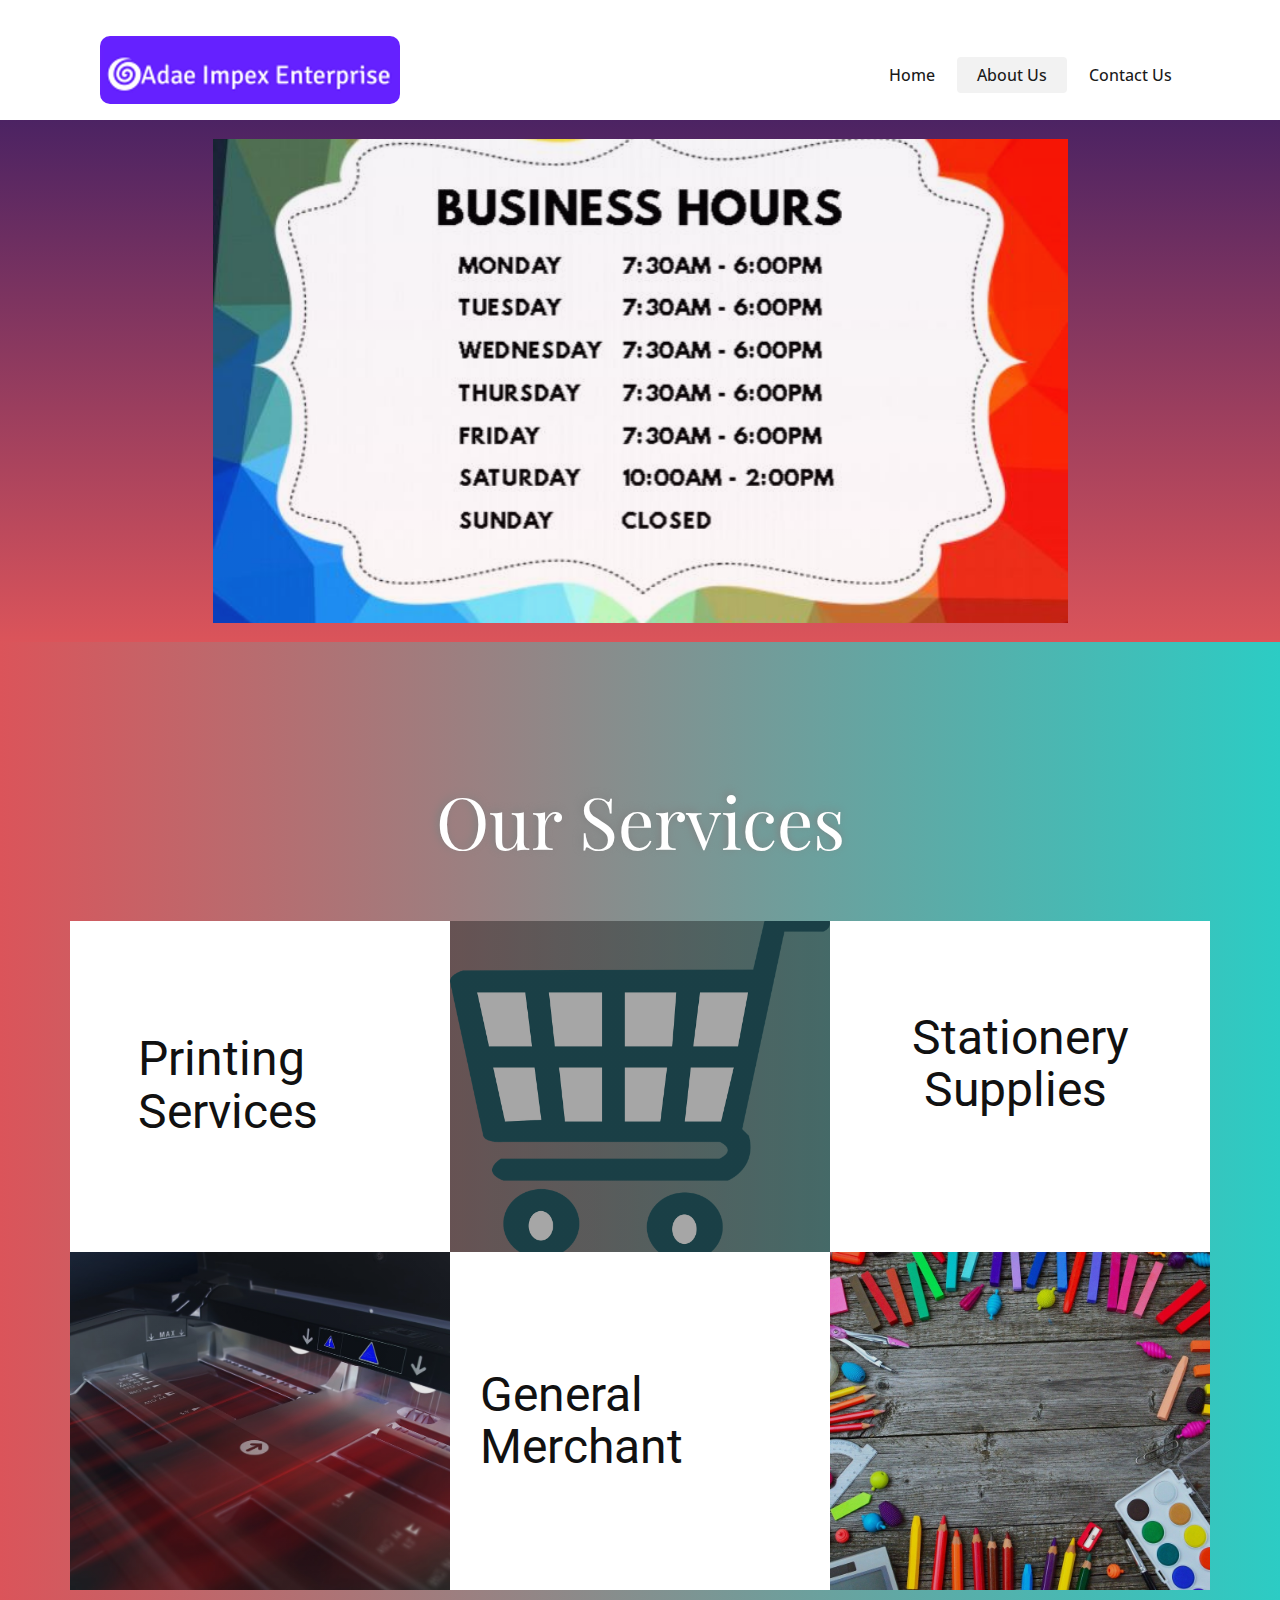
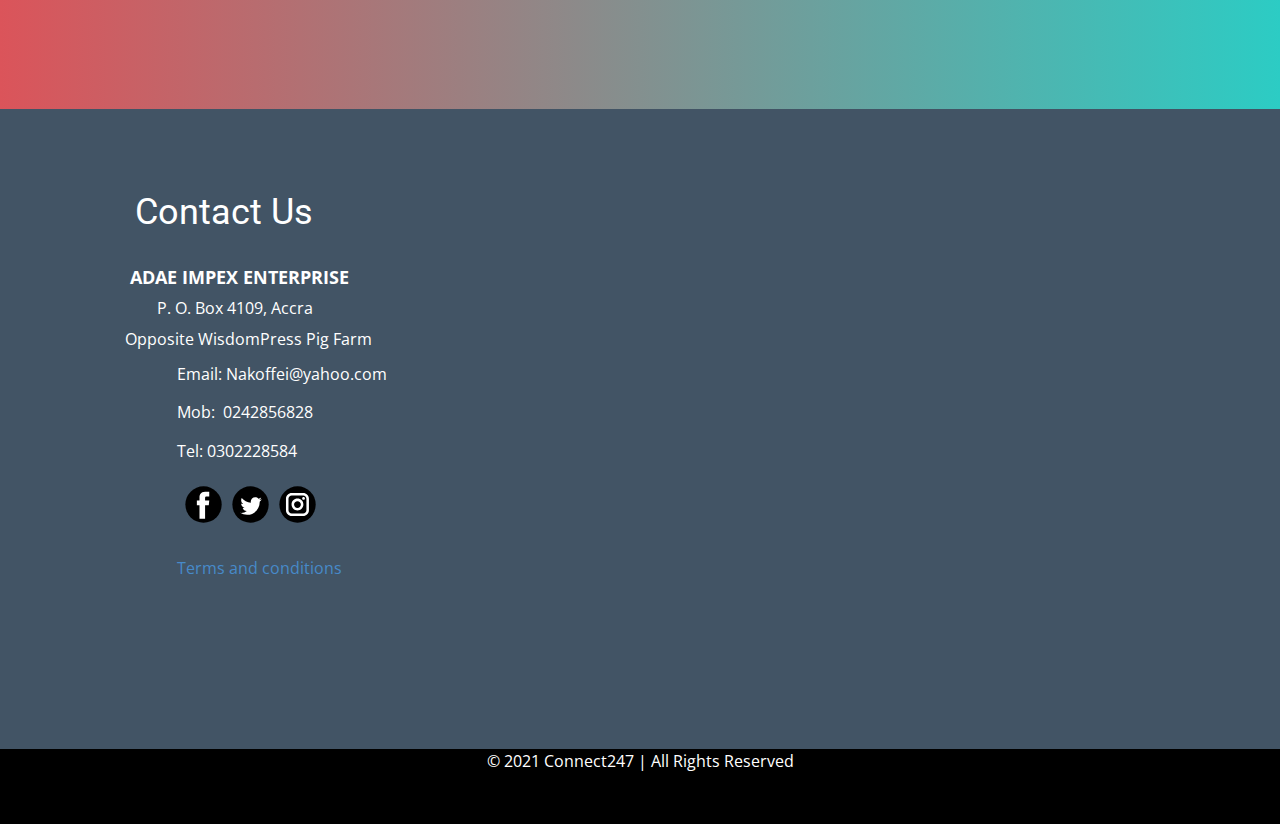
<file: About-Us.html>
<!DOCTYPE html>
<html style="font-size: 16px;">
  <head>
    <meta name="viewport" content="width=device-width, initial-scale=1.0">
    <meta charset="utf-8">
    <meta name="keywords" content="Contact Us">
    <meta name="description" content="">
    <meta name="page_type" content="np-template-header-footer-from-plugin">
    <title>About Us</title>
    <link rel="stylesheet" href="nicepage.css" media="screen">
<link rel="stylesheet" href="About-Us.css" media="screen">
    <script class="u-script" type="text/javascript" src="jquery.js" defer=""></script>
    <script class="u-script" type="text/javascript" src="nicepage.js" defer=""></script>
    <meta name="generator" content="Nicepage 3.27.0, nicepage.com">
    <link id="u-theme-google-font" rel="stylesheet" href="https://fonts.googleapis.com/css?family=Roboto:100,100i,300,300i,400,400i,500,500i,700,700i,900,900i|Open+Sans:300,300i,400,400i,600,600i,700,700i,800,800i">
    <link id="u-page-google-font" rel="stylesheet" href="https://fonts.googleapis.com/css?family=Playfair+Display:400,400i,500,500i,600,600i,700,700i,800,800i,900,900i">
    
    
    
    
    <script type="application/ld+json">{
		"@context": "http://schema.org",
		"@type": "Organization",
		"name": "",
		"logo": "images/default-logo.png"
}</script>
    <meta name="theme-color" content="#478ac9">
    <meta property="og:title" content="About Us">
    <meta property="og:type" content="website">
  </head>
  <body class="u-body"><header class="u-clearfix u-header u-header" id="sec-aeef"><div class="u-clearfix u-sheet u-sheet-1">
        <a href="Home.html" class="u-image u-logo u-image-1">
          <img src="images/default-logo.png" style=" width: 300px; border-radius: 10px;" class="u-logo-image u-logo-image-1">
        </a>
        <nav class="u-menu u-menu-dropdown u-offcanvas u-menu-1">
          <div class="menu-collapse" style="font-size: 1rem; letter-spacing: 0px; font-weight: 500;">
            <a class="u-button-style u-custom-active-border-color u-custom-active-color u-custom-border u-custom-border-color u-custom-border-radius u-custom-borders u-custom-hover-border-color u-custom-hover-color u-custom-left-right-menu-spacing u-custom-padding-bottom u-custom-text-active-color u-custom-text-color u-custom-text-hover-color u-custom-text-shadow u-custom-text-shadow-blur u-custom-text-shadow-color u-custom-text-shadow-transparency u-custom-text-shadow-x u-custom-text-shadow-y u-custom-top-bottom-menu-spacing u-nav-link u-text-active-palette-1-base u-text-hover-palette-2-base" href="#" style="text-shadow: -2px 0 0 rgba(0,0,0,0);">
              <svg><use xmlns:xlink="http://www.w3.org/1999/xlink" xlink:href="#menu-hamburger"></use></svg>
              <svg version="1.1" xmlns="http://www.w3.org/2000/svg" xmlns:xlink="http://www.w3.org/1999/xlink"><defs><symbol id="menu-hamburger" viewBox="0 0 16 16" style="width: 16px; height: 16px;"><rect y="1" width="16" height="2"></rect><rect y="7" width="16" height="2"></rect><rect y="13" width="16" height="2"></rect>
</symbol>
</defs></svg>
            </a>
          </div>
          <div class="u-custom-menu u-nav-container">
            <ul class="u-nav u-spacing-2 u-unstyled u-nav-1"><li class="u-nav-item"><a class="u-active-grey-5 u-border-active-palette-1-base u-border-hover-palette-1-base u-border-no-left u-border-no-right u-border-no-top u-button-style u-hover-grey-10 u-nav-link u-radius-4 u-text-active-grey-90 u-text-grey-90 u-text-hover-grey-90" href="Home.html" style="padding: 10px 20px;">Home</a>
</li><li class="u-nav-item"><a class="u-active-grey-5 u-border-active-palette-1-base u-border-hover-palette-1-base u-border-no-left u-border-no-right u-border-no-top u-button-style u-hover-grey-10 u-nav-link u-radius-4 u-text-active-grey-90 u-text-grey-90 u-text-hover-grey-90" href="About-Us.html" style="padding: 10px 20px;">About Us</a>
</li><li class="u-nav-item"><a class="u-active-grey-5 u-border-active-palette-1-base u-border-hover-palette-1-base u-border-no-left u-border-no-right u-border-no-top u-button-style u-hover-grey-10 u-nav-link u-radius-4 u-text-active-grey-90 u-text-grey-90 u-text-hover-grey-90" href="Contact-Us.html" style="padding: 10px 20px;">Contact Us</a>
</li></ul>
          </div>
          <div class="u-custom-menu u-nav-container-collapse">
            <div class="u-black u-container-style u-inner-container-layout u-opacity u-opacity-95 u-sidenav">
              <div class="u-inner-container-layout u-sidenav-overflow">
                <div class="u-menu-close"></div>
                <ul class="u-align-center u-nav u-popupmenu-items u-unstyled u-nav-2"><li class="u-nav-item"><a class="u-button-style u-nav-link" href="Home.html" style="padding: 28px 24px; text-shadow: 0 0 8px rgba(128,128,128,1);">Home</a>
</li><li class="u-nav-item"><a class="u-button-style u-nav-link" href="About-Us.html" style="padding: 28px 24px; text-shadow: 0 0 8px rgba(128,128,128,1);">About Us</a>
</li><li class="u-nav-item"><a class="u-button-style u-nav-link" href="Contact-Us.html" style="padding: 28px 24px; text-shadow: 0 0 8px rgba(128,128,128,1);">Contact Us</a>
</li></ul>
              </div>
            </div>
            <div class="u-black u-menu-overlay u-opacity u-opacity-70"></div>
          </div>
        </nav>
      </div></header>
    <section class="u-clearfix u-gradient u-section-1" id="sec-e6af">
      <div class="u-align-left u-clearfix u-sheet u-valign-middle-lg u-valign-middle-md u-valign-middle-sm u-valign-middle-xl u-sheet-1">
        <img class="u-expanded-width-xs u-image u-image-default u-opacity u-opacity-95 u-image-1" src="images/businesshours.JPG" alt="" data-image-width="718" data-image-height="534">
      </div>
    </section>
    <section class="u-align-center u-clearfix u-gradient u-section-2" id="carousel_ee3f">
      <div class="u-clearfix u-sheet u-valign-middle u-sheet-1">
        <h2 class="u-custom-font u-font-playfair-display u-text u-text-body-alt-color u-text-default u-text-1">Our Services</h2>
        <div class="u-clearfix u-expanded-width u-gutter-0 u-layout-wrap u-layout-wrap-1">
          <div class="u-gutter-0 u-layout">
            <div class="u-layout-col">
              <div class="u-size-30">
                <div class="u-layout-row">
                  <div class="u-align-left u-container-style u-layout-cell u-left-cell u-size-20 u-white u-layout-cell-1">
                    <div class="u-container-layout u-valign-middle u-container-layout-1">
                      <h1 class="u-text u-text-2">Printing Services</h1>
                    </div>
                  </div>
                  <div class="u-align-left u-container-style u-image u-layout-cell u-shading u-size-20 u-image-1" data-image-width="1280" data-image-height="1180">
                    <div class="u-container-layout u-valign-middle u-container-layout-2"></div>
                  </div>
                  <div class="u-align-left u-container-style u-layout-cell u-right-cell u-size-20 u-white u-layout-cell-3">
                    <div class="u-container-layout u-container-layout-3">
                      <h1 class="u-text u-text-default u-text-3">Stationery<br>&nbsp;Supplies&nbsp;
                      </h1>
                    </div>
                  </div>
                </div>
              </div>
              <div class="u-size-30">
                <div class="u-layout-row">
                  <div class="u-align-left u-container-style u-image u-layout-cell u-left-cell u-shading u-size-20 u-image-2" data-image-width="1280" data-image-height="848">
                    <div class="u-container-layout u-valign-middle u-container-layout-4"></div>
                  </div>
                  <div class="u-align-left u-container-style u-layout-cell u-size-20 u-white u-layout-cell-5">
                    <div class="u-container-layout u-container-layout-5">
                      <h1 class="u-text u-text-default u-text-4">General Merchant</h1>
                    </div>
                  </div>
                  <div class="u-align-left u-container-style u-image u-layout-cell u-right-cell u-shading u-size-20 u-image-3" data-image-width="1280" data-image-height="851">
                    <div class="u-container-layout u-valign-middle u-container-layout-6"></div>
                  </div>
                </div>
              </div>
            </div>
          </div>
        </div>
        </p>
      </div>
    </section>
    <section class="u-clearfix u-palette-1-dark-2 u-section-3" id="sec-30e0">
      <div class="u-clearfix u-sheet u-valign-middle u-sheet-1">
        <div class="u-clearfix u-expanded-width u-layout-wrap u-layout-wrap-1">
          <div class="u-layout">
            <div class="u-layout-row">
              <div class="u-align-left u-container-style u-layout-cell u-left-cell u-similar-fill u-size-30 u-layout-cell-1">
                <div class="u-container-layout u-container-layout-1">
                  <h2 class="u-text u-text-1">Contact Us</h2>
                  <p class="u-text u-text-2">ADAE IMPEX ENTERPRISE</p>
                  <p class="u-text u-text-3">&nbsp; &nbsp;P. O. Box 4109, Accra</p>
                  <p class="u-text u-text-4">Opposite WisdomPress Pig Farm</p>
                  <p class="u-text u-text-5">Email:&nbsp;Nakoffei@yahoo.com</p>
                  <p class="u-text u-text-6">
                    <a class="u-active-none u-border-none u-btn u-button-link u-button-style u-hover-none u-none u-text-white u-btn-1" href="tel:0302228584">Mob:&nbsp; 0242856828</a>
                  </p>
                  <p class="u-text u-text-7">
                    <a class="u-active-none u-border-none u-btn u-button-link u-button-style u-hover-none u-none u-text-white u-btn-2" href="tel:0302228584">Tel: 0302228584 </a>
                  </p>
                  <div class="u-social-icons u-spacing-10 u-social-icons-1">
                    <a class="u-social-url" title="facebook" target="_blank" href="https://facebook.com/name"><span class="u-icon u-social-facebook u-social-icon u-text-black"><svg class="u-svg-link" preserveAspectRatio="xMidYMin slice" viewBox="0 0 112 112" style=""><use xmlns:xlink="http://www.w3.org/1999/xlink" xlink:href="#svg-34b4"></use></svg><svg class="u-svg-content" viewBox="0 0 112 112" x="0" y="0" id="svg-34b4"><circle fill="currentColor" cx="56.1" cy="56.1" r="55"></circle><path fill="#FFFFFF" d="M73.5,31.6h-9.1c-1.4,0-3.6,0.8-3.6,3.9v8.5h12.6L72,58.3H60.8v40.8H43.9V58.3h-8V43.9h8v-9.2
c0-6.7,3.1-17,17-17h12.5v13.9H73.5z"></path></svg></span>
                    </a>
                    <a class="u-social-url" title="twitter" target="_blank" href="https://twitter.com/name"><span class="u-icon u-social-icon u-social-twitter u-text-black"><svg class="u-svg-link" preserveAspectRatio="xMidYMin slice" viewBox="0 0 112 112" style=""><use xmlns:xlink="http://www.w3.org/1999/xlink" xlink:href="#svg-e319"></use></svg><svg class="u-svg-content" viewBox="0 0 112 112" x="0" y="0" id="svg-e319"><circle fill="currentColor" class="st0" cx="56.1" cy="56.1" r="55"></circle><path fill="#FFFFFF" d="M83.8,47.3c0,0.6,0,1.2,0,1.7c0,17.7-13.5,38.2-38.2,38.2C38,87.2,31,85,25,81.2c1,0.1,2.1,0.2,3.2,0.2
c6.3,0,12.1-2.1,16.7-5.7c-5.9-0.1-10.8-4-12.5-9.3c0.8,0.2,1.7,0.2,2.5,0.2c1.2,0,2.4-0.2,3.5-0.5c-6.1-1.2-10.8-6.7-10.8-13.1
c0-0.1,0-0.1,0-0.2c1.8,1,3.9,1.6,6.1,1.7c-3.6-2.4-6-6.5-6-11.2c0-2.5,0.7-4.8,1.8-6.7c6.6,8.1,16.5,13.5,27.6,14
c-0.2-1-0.3-2-0.3-3.1c0-7.4,6-13.4,13.4-13.4c3.9,0,7.3,1.6,9.8,4.2c3.1-0.6,5.9-1.7,8.5-3.3c-1,3.1-3.1,5.8-5.9,7.4
c2.7-0.3,5.3-1,7.7-2.1C88.7,43,86.4,45.4,83.8,47.3z"></path></svg></span>
                    </a>
                    <a class="u-social-url" title="instagram" target="_blank" href="https://instagram.com/name"><span class="u-icon u-social-icon u-social-instagram u-text-black"><svg class="u-svg-link" preserveAspectRatio="xMidYMin slice" viewBox="0 0 112 112" style=""><use xmlns:xlink="http://www.w3.org/1999/xlink" xlink:href="#svg-3ec5"></use></svg><svg class="u-svg-content" viewBox="0 0 112 112" x="0" y="0" id="svg-3ec5"><circle fill="currentColor" cx="56.1" cy="56.1" r="55"></circle><path fill="#FFFFFF" d="M55.9,38.2c-9.9,0-17.9,8-17.9,17.9C38,66,46,74,55.9,74c9.9,0,17.9-8,17.9-17.9C73.8,46.2,65.8,38.2,55.9,38.2
z M55.9,66.4c-5.7,0-10.3-4.6-10.3-10.3c-0.1-5.7,4.6-10.3,10.3-10.3c5.7,0,10.3,4.6,10.3,10.3C66.2,61.8,61.6,66.4,55.9,66.4z"></path><path fill="#FFFFFF" d="M74.3,33.5c-2.3,0-4.2,1.9-4.2,4.2s1.9,4.2,4.2,4.2s4.2-1.9,4.2-4.2S76.6,33.5,74.3,33.5z"></path><path fill="#FFFFFF" d="M73.1,21.3H38.6c-9.7,0-17.5,7.9-17.5,17.5v34.5c0,9.7,7.9,17.6,17.5,17.6h34.5c9.7,0,17.5-7.9,17.5-17.5V38.8
C90.6,29.1,82.7,21.3,73.1,21.3z M83,73.3c0,5.5-4.5,9.9-9.9,9.9H38.6c-5.5,0-9.9-4.5-9.9-9.9V38.8c0-5.5,4.5-9.9,9.9-9.9h34.5
c5.5,0,9.9,4.5,9.9,9.9V73.3z"></path></svg></span>
                    </a>
                  </div>
                  <p class="u-text u-text-8">
                    <a class="u-active-none u-border-none u-btn u-button-link u-button-style u-hover-none u-none u-text-palette-1-base u-btn-3" href="terms-and-conditions.html">Terms and conditions</a>
                  </p>
                </div>
              </div>
              <div class="u-align-left u-container-style u-layout-cell u-right-cell u-size-30 u-layout-cell-2">
                <div class="u-container-layout">
                  <div class="u-expanded u-grey-10 u-map u-map-1" data-animation-name="fadeIn" data-animation-duration="1000" data-animation-delay="0" data-animation-direction="">
                    <div class="embed-responsive">
                      <iframe width="1140" height="554" frameborder="0" scrolling="no" marginheight="0" marginwidth="0" id="gmap_canvas" src="https://maps.google.com/maps?width=1140&amp;height=554&amp;hl=en&amp;q=Maamobi%20Accra+(ADAE%20IMPEX%20ENT.)&amp;t=h&amp;z=12&amp;ie=UTF8&amp;iwloc=B&amp;output=embed"></iframe> <a href='https://add-map.com/'>embedded google map</a> <script type='text/javascript' src='https://embedmaps.com/google-maps-authorization/script.js?id=09907884539fa28b08732467a46904ba0c5930ec'></script>                    </div>
                    </div>
                  </div>
                </div>
              </div>
            </div>
          </div>
        </div>
      </div>
      <footer style="background-color: black; height: 75px;">
        <p style=" color: white; text-align: center;"> &copy 2021 Connect247 | All Rights Reserved</p>
      </footer>
    </section>

    
  </body>
</html>
</file>
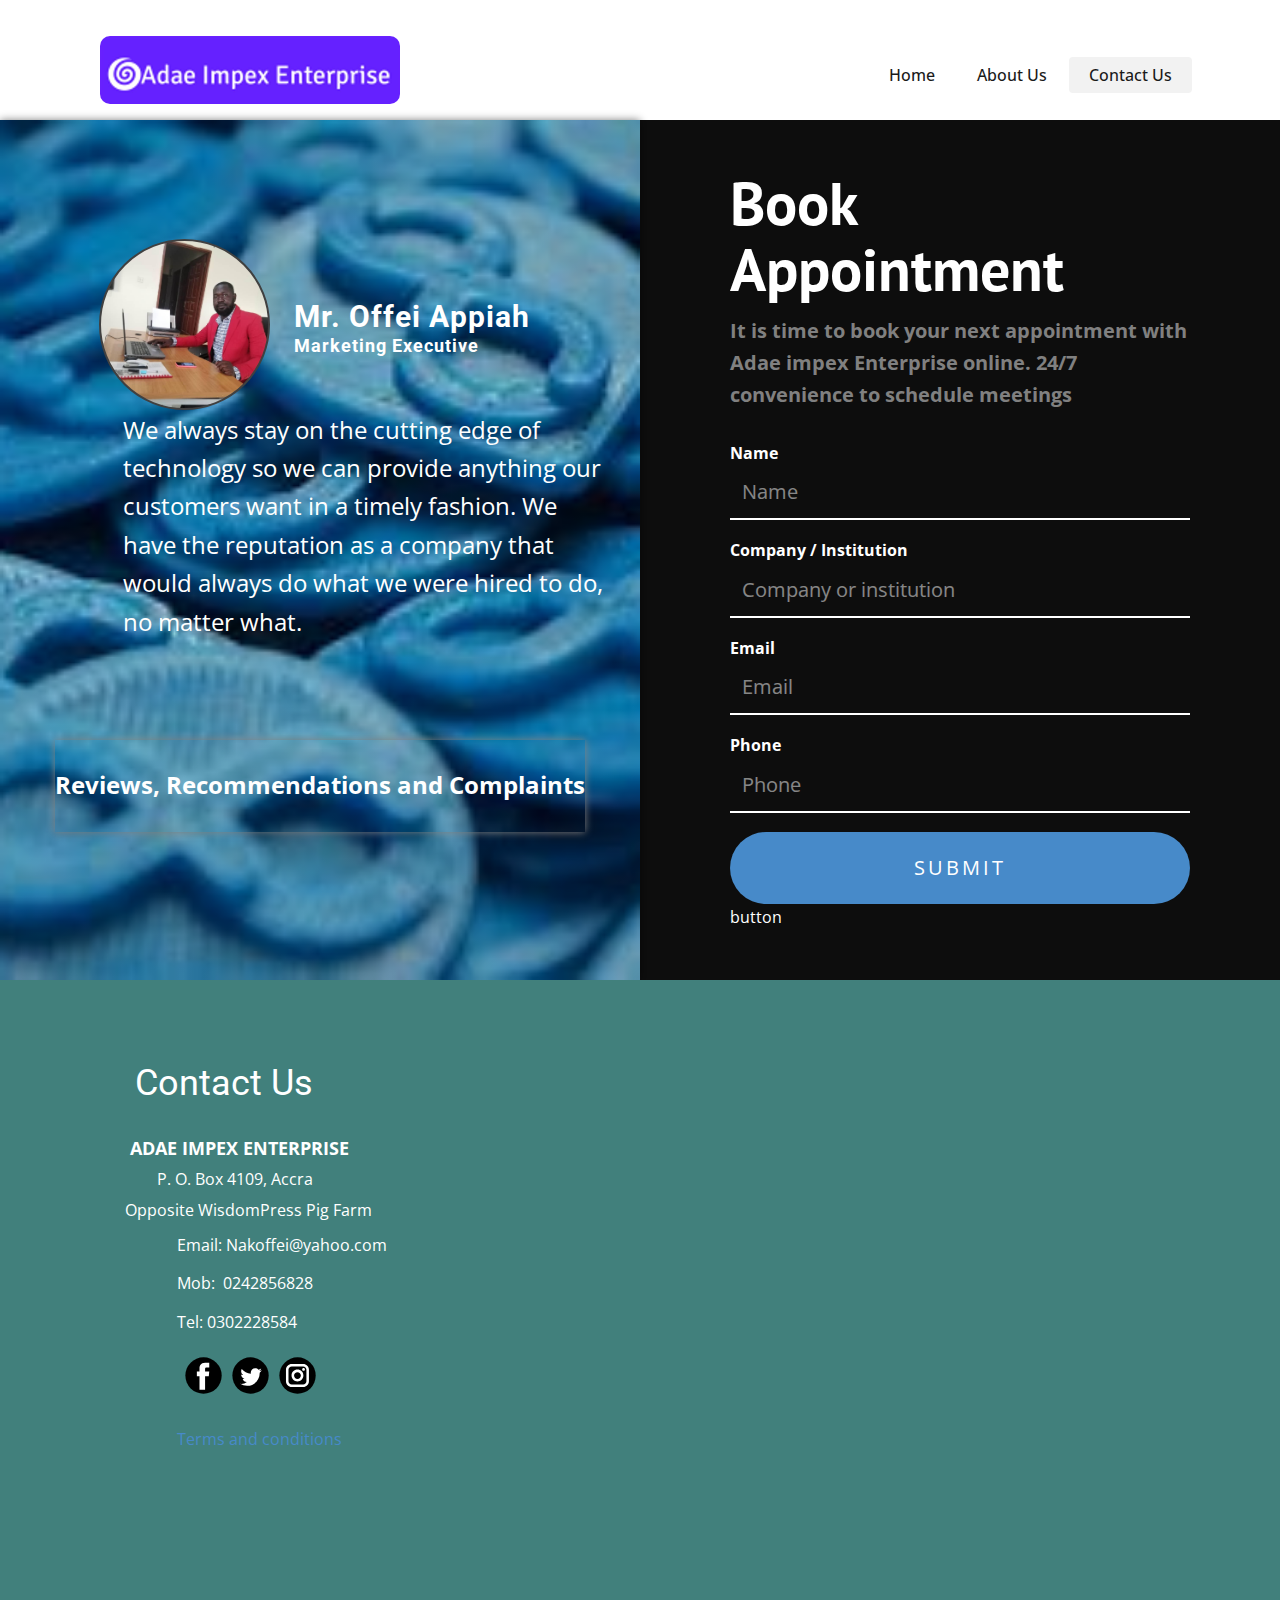
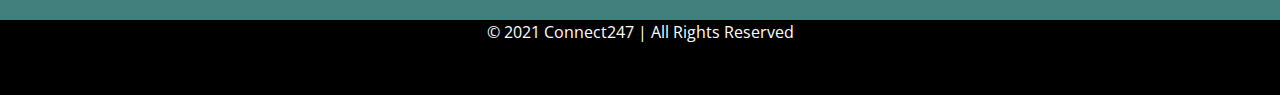
<file: Contact-Us.html>
<!DOCTYPE html>
<html style="font-size: 16px;">
  <head>
    <meta name="viewport" content="width=device-width, initial-scale=1.0">
    <meta charset="utf-8">
    <meta name="keywords" content="Contact Us">
    <meta name="description" content="">
    <meta name="page_type" content="np-template-header-footer-from-plugin">
    <title>Contact Us</title>
    <link rel="stylesheet" href="nicepage.css" media="screen">
<link rel="stylesheet" href="Contact-Us.css" media="screen">
    <script class="u-script" type="text/javascript" src="jquery.js" defer=""></script>
    <script class="u-script" type="text/javascript" src="nicepage.js" defer=""></script>
    <meta name="generator" content="Nicepage 3.27.0, nicepage.com">
    <link id="u-theme-google-font" rel="stylesheet" href="https://fonts.googleapis.com/css?family=Roboto:100,100i,300,300i,400,400i,500,500i,700,700i,900,900i|Open+Sans:300,300i,400,400i,600,600i,700,700i,800,800i">
    <link id="u-page-google-font" rel="stylesheet" href="https://fonts.googleapis.com/css?family=PT+Sans:400,400i,700,700i">
    
    
    
    <script type="application/ld+json">{
		"@context": "http://schema.org",
		"@type": "Organization",
		"name": "",
		"logo": "images/default-logo.png"
}</script>
    <meta name="theme-color" content="#478ac9">
    <meta property="og:title" content="Contact Us">
    <meta property="og:type" content="website">
  </head>
  <body class="u-body"><header class="u-clearfix u-header u-header" id="sec-aeef"><div class="u-clearfix u-sheet u-sheet-1">
        <a href="Home.html" class="u-image u-logo u-image-1">
          <img src="images/default-logo.png"  style=" width: 300px; border-radius: 10px;" class="u-logo-image u-logo-image-1">
        </a>
        <nav class="u-menu u-menu-dropdown u-offcanvas u-menu-1">
          <div class="menu-collapse" style="font-size: 1rem; letter-spacing: 0px; font-weight: 500;">
            <a class="u-button-style u-custom-active-border-color u-custom-active-color u-custom-border u-custom-border-color u-custom-border-radius u-custom-borders u-custom-hover-border-color u-custom-hover-color u-custom-left-right-menu-spacing u-custom-padding-bottom u-custom-text-active-color u-custom-text-color u-custom-text-hover-color u-custom-text-shadow u-custom-text-shadow-blur u-custom-text-shadow-color u-custom-text-shadow-transparency u-custom-text-shadow-x u-custom-text-shadow-y u-custom-top-bottom-menu-spacing u-nav-link u-text-active-palette-1-base u-text-hover-palette-2-base" href="#" style="text-shadow: -2px 0 0 rgba(0,0,0,0);">
              <svg><use xmlns:xlink="http://www.w3.org/1999/xlink" xlink:href="#menu-hamburger"></use></svg>
              <svg version="1.1" xmlns="http://www.w3.org/2000/svg" xmlns:xlink="http://www.w3.org/1999/xlink"><defs><symbol id="menu-hamburger" viewBox="0 0 16 16" style="width: 16px; height: 16px;"><rect y="1" width="16" height="2"></rect><rect y="7" width="16" height="2"></rect><rect y="13" width="16" height="2"></rect>
</symbol>
</defs></svg>
            </a>
          </div>
          <div class="u-custom-menu u-nav-container">
            <ul class="u-nav u-spacing-2 u-unstyled u-nav-1"><li class="u-nav-item"><a class="u-active-grey-5 u-border-active-palette-1-base u-border-hover-palette-1-base u-border-no-left u-border-no-right u-border-no-top u-button-style u-hover-grey-10 u-nav-link u-radius-4 u-text-active-grey-90 u-text-grey-90 u-text-hover-grey-90" href="Home.html" style="padding: 10px 20px;">Home</a>
</li><li class="u-nav-item"><a class="u-active-grey-5 u-border-active-palette-1-base u-border-hover-palette-1-base u-border-no-left u-border-no-right u-border-no-top u-button-style u-hover-grey-10 u-nav-link u-radius-4 u-text-active-grey-90 u-text-grey-90 u-text-hover-grey-90" href="About-Us.html" style="padding: 10px 20px;">About Us</a>
</li><li class="u-nav-item"><a class="u-active-grey-5 u-border-active-palette-1-base u-border-hover-palette-1-base u-border-no-left u-border-no-right u-border-no-top u-button-style u-hover-grey-10 u-nav-link u-radius-4 u-text-active-grey-90 u-text-grey-90 u-text-hover-grey-90" href="Contact-Us.html" style="padding: 10px 20px;">Contact Us</a>
</li></ul>
          </div>
          <div class="u-custom-menu u-nav-container-collapse">
            <div class="u-black u-container-style u-inner-container-layout u-opacity u-opacity-95 u-sidenav">
              <div class="u-inner-container-layout u-sidenav-overflow">
                <div class="u-menu-close"></div>
                <ul class="u-align-center u-nav u-popupmenu-items u-unstyled u-nav-2"><li class="u-nav-item"><a class="u-button-style u-nav-link" href="Home.html" style="padding: 28px 24px; text-shadow: 0 0 8px rgba(128,128,128,1);">Home</a>
</li><li class="u-nav-item"><a class="u-button-style u-nav-link" href="About-Us.html" style="padding: 28px 24px; text-shadow: 0 0 8px rgba(128,128,128,1);">About Us</a>
</li><li class="u-nav-item"><a class="u-button-style u-nav-link" href="Contact-Us.html" style="padding: 28px 24px; text-shadow: 0 0 8px rgba(128,128,128,1);">Contact Us</a>
</li></ul>
              </div>
            </div>
            <div class="u-black u-menu-overlay u-opacity u-opacity-70"></div>
          </div>
        </nav>
      </div></header> 
    <section class="u-align-center u-clearfix u-grey-5 u-valign-middle-xl u-section-1" id="carousel_17f7">
      <div class="u-clearfix u-expanded-width u-gutter-0 u-layout-wrap u-layout-wrap-1">
        <div class="u-layout">
          <div class="u-layout-row">
            <div class="u-align-left u-container-style u-effect-hover-zoom u-layout-cell u-opacity u-opacity-65 u-right-cell u-shading u-size-30 u-layout-cell-1" data-image-width="256" data-image-height="180">
              <div class="u-background-effect u-expanded">
                <div class="u-background-effect-image u-expanded u-image u-shading u-image-1" data-image-width="256" data-image-height="180"></div>
              </div>
              <div class="u-container-layout u-container-layout-1">
                <div class="u-border-2 u-border-grey-75 u-image u-image-circle u-preserve-proportions u-image-2" alt="" data-image-width="1040" data-image-height="780"></div>
                <h4 class="u-text u-text-1">Mr. Offei Appiah</h4>
                <h5 class="u-text u-text-2">Marketing Executive<span style="font-weight: 700;"></span>
                </h5>
                <p class="u-text u-text-3">
                  <span style="font-size: 1.5rem;"> We always stay on the cutting edge of technology so we can provide anything our customers want in a timely fashion. We have the reputation as a company that would always do what we were hired to do, no matter what.﻿</span>
                  <br>
                </p>
                <a href="https://forms.gle/XjsoVT39GWDcNWQFA" class="u-active-custom-color-3 u-btn u-button-style u-hover-palette-1-base u-none u-text-active-white u-text-body-alt-color u-text-hover-white u-btn-1">Reviews, Recommendations and Complaints</a>
              </div>
            </div>
            <div class="u-align-left u-black u-container-style u-layout-cell u-left-cell u-opacity u-opacity-95 u-size-30 u-layout-cell-2">
              <div class="u-container-layout u-valign-middle u-container-layout-2">
                <h2 class="u-custom-font u-font-pt-sans u-text u-text-4">Book Appointment</h2>
                <p class="u-large-text u-text u-text-grey-50 u-text-variant u-text-5">It is time to book your next appointment with Adae impex Enterprise online. 24/7 convenience to schedule meetings</p>
                <div class="u-expanded-width u-form u-form-1">
                  <form action="scripts/form-carousel_17f7.php" method="POST" class="u-clearfix u-form-spacing-18 u-form-vertical u-inner-form" style="padding: 0px;" source="customphp" name="form">
                    <div class="u-form-group u-form-name">
                      <label for="name-f0d0" class="u-label u-label-1" wfd-invisible="true">Name</label>
                      <input type="text" placeholder="Name" id="name-f0d0" name="name" class="u-border-2 u-border-no-left u-border-no-right u-border-no-top u-border-white u-input u-input-rectangle u-input-1" required="">
                    </div>
                    <div class="u-form-group u-form-name u-form-group-2">
                      <label for="name-3c4e" class="u-label u-label-2" wfd-invisible="true">Company / Institution</label>
                      <input type="text" placeholder="Company or institution" id="name-3c4e" name="name-1" class="u-border-2 u-border-no-left u-border-no-right u-border-no-top u-border-white u-input u-input-rectangle u-input-2" required="">
                    </div>
                    <div class="u-form-email u-form-group">
                      <label for="email-f0d0" class="u-label u-label-3" wfd-invisible="true">Email</label>
                      <input type="email" placeholder="Email" id="email-f0d0" name="email" class="u-border-2 u-border-no-left u-border-no-right u-border-no-top u-border-white u-input u-input-rectangle u-input-3" required="">
                    </div>
                    <div class="u-form-group u-form-phone u-form-group-4">
                      <label for="phone-fbbe" class="u-label u-label-4" wfd-invisible="true">Phone</label>
                      <input type="tel" pattern="\+?\d{0,3}[\s\(\-]?([0-9]{2,3})[\s\)\-]?([\s\-]?)([0-9]{3})[\s\-]?([0-9]{2})[\s\-]?([0-9]{2})" placeholder="Phone" id="phone-fbbe" name="phone" class="u-border-2 u-border-no-left u-border-no-right u-border-no-top u-border-white u-input u-input-rectangle u-input-4" required="">
                    </div>
                    <div class="u-align-left u-form-group u-form-submit">
                      <a href="#" class="u-active-palette-1-dark-3 u-border-none u-btn u-btn-round u-btn-submit u-button-style u-hover-palette-4-light-1 u-palette-1-base u-radius-50 u-btn-2">Submit</a>
                      <input type="submit" value="submit" class="u-form-control-hidden" wfd-invisible="true" >button 
                    </div>
                    <div class="u-form-send-message u-form-send-success" wfd-invisible="true">Thank you! Your message has been sent.</div>
                    <div class="u-form-send-error u-form-send-message" wfd-invisible="true">Thank you! Your message has been sent.</div>
                    <input type="hidden" value="" name="recaptchaResponse" wfd-invisible="true">
                  </form>
                </div>
              </div>
            </div>
          </div>
        </div>
      </div>
    </section>
    <section class="u-clearfix u-palette-4-dark-2 u-section-2" id="sec-d70d">
      <div class="u-clearfix u-sheet u-valign-middle u-sheet-1">
        <div class="u-clearfix u-expanded-width u-layout-wrap u-layout-wrap-1">
          <div class="u-layout">
            <div class="u-layout-row">
              <div class="u-align-left u-container-style u-layout-cell u-left-cell u-similar-fill u-size-30 u-layout-cell-1">
                <div class="u-container-layout u-container-layout-1">
                  <h2 class="u-text u-text-1">Contact Us</h2>
                  <p class="u-text u-text-2">ADAE IMPEX ENTERPRISE</p>
                  <p class="u-text u-text-3">&nbsp; &nbsp;P. O. Box 4109, Accra</p>
                  <p class="u-text u-text-4">Opposite WisdomPress Pig Farm</p>
                  <p class="u-text u-text-5">Email:&nbsp;Nakoffei@yahoo.com</p>
                  <p class="u-text u-text-6">
                    <a class="u-active-none u-border-none u-btn u-button-link u-button-style u-hover-none u-none u-text-white u-btn-1" href="tel:0302228584">Mob:&nbsp; 0242856828</a>
                  </p>
                  <p class="u-text u-text-7">
                    <a class="u-active-none u-border-none u-btn u-button-link u-button-style u-hover-none u-none u-text-white u-btn-2" href="tel:0302228584">Tel: 0302228584 </a>
                  </p>
                  <div class="u-social-icons u-spacing-10 u-social-icons-1">
                    <a class="u-social-url" title="facebook" target="_blank" href="https://facebook.com/name"><span class="u-icon u-social-facebook u-social-icon u-text-black"><svg class="u-svg-link" preserveAspectRatio="xMidYMin slice" viewBox="0 0 112 112" style=""><use xmlns:xlink="http://www.w3.org/1999/xlink" xlink:href="#svg-34b4"></use></svg><svg class="u-svg-content" viewBox="0 0 112 112" x="0" y="0" id="svg-34b4"><circle fill="currentColor" cx="56.1" cy="56.1" r="55"></circle><path fill="#FFFFFF" d="M73.5,31.6h-9.1c-1.4,0-3.6,0.8-3.6,3.9v8.5h12.6L72,58.3H60.8v40.8H43.9V58.3h-8V43.9h8v-9.2
c0-6.7,3.1-17,17-17h12.5v13.9H73.5z"></path></svg></span>
                    </a>
                    <a class="u-social-url" title="twitter" target="_blank" href="https://twitter.com/name"><span class="u-icon u-social-icon u-social-twitter u-text-black"><svg class="u-svg-link" preserveAspectRatio="xMidYMin slice" viewBox="0 0 112 112" style=""><use xmlns:xlink="http://www.w3.org/1999/xlink" xlink:href="#svg-e319"></use></svg><svg class="u-svg-content" viewBox="0 0 112 112" x="0" y="0" id="svg-e319"><circle fill="currentColor" class="st0" cx="56.1" cy="56.1" r="55"></circle><path fill="#FFFFFF" d="M83.8,47.3c0,0.6,0,1.2,0,1.7c0,17.7-13.5,38.2-38.2,38.2C38,87.2,31,85,25,81.2c1,0.1,2.1,0.2,3.2,0.2
c6.3,0,12.1-2.1,16.7-5.7c-5.9-0.1-10.8-4-12.5-9.3c0.8,0.2,1.7,0.2,2.5,0.2c1.2,0,2.4-0.2,3.5-0.5c-6.1-1.2-10.8-6.7-10.8-13.1
c0-0.1,0-0.1,0-0.2c1.8,1,3.9,1.6,6.1,1.7c-3.6-2.4-6-6.5-6-11.2c0-2.5,0.7-4.8,1.8-6.7c6.6,8.1,16.5,13.5,27.6,14
c-0.2-1-0.3-2-0.3-3.1c0-7.4,6-13.4,13.4-13.4c3.9,0,7.3,1.6,9.8,4.2c3.1-0.6,5.9-1.7,8.5-3.3c-1,3.1-3.1,5.8-5.9,7.4
c2.7-0.3,5.3-1,7.7-2.1C88.7,43,86.4,45.4,83.8,47.3z"></path></svg></span>
                    </a>
                    <a class="u-social-url" title="instagram" target="_blank" href="https://instagram.com/name"><span class="u-icon u-social-icon u-social-instagram u-text-black"><svg class="u-svg-link" preserveAspectRatio="xMidYMin slice" viewBox="0 0 112 112" style=""><use xmlns:xlink="http://www.w3.org/1999/xlink" xlink:href="#svg-3ec5"></use></svg><svg class="u-svg-content" viewBox="0 0 112 112" x="0" y="0" id="svg-3ec5"><circle fill="currentColor" cx="56.1" cy="56.1" r="55"></circle><path fill="#FFFFFF" d="M55.9,38.2c-9.9,0-17.9,8-17.9,17.9C38,66,46,74,55.9,74c9.9,0,17.9-8,17.9-17.9C73.8,46.2,65.8,38.2,55.9,38.2
z M55.9,66.4c-5.7,0-10.3-4.6-10.3-10.3c-0.1-5.7,4.6-10.3,10.3-10.3c5.7,0,10.3,4.6,10.3,10.3C66.2,61.8,61.6,66.4,55.9,66.4z"></path><path fill="#FFFFFF" d="M74.3,33.5c-2.3,0-4.2,1.9-4.2,4.2s1.9,4.2,4.2,4.2s4.2-1.9,4.2-4.2S76.6,33.5,74.3,33.5z"></path><path fill="#FFFFFF" d="M73.1,21.3H38.6c-9.7,0-17.5,7.9-17.5,17.5v34.5c0,9.7,7.9,17.6,17.5,17.6h34.5c9.7,0,17.5-7.9,17.5-17.5V38.8
C90.6,29.1,82.7,21.3,73.1,21.3z M83,73.3c0,5.5-4.5,9.9-9.9,9.9H38.6c-5.5,0-9.9-4.5-9.9-9.9V38.8c0-5.5,4.5-9.9,9.9-9.9h34.5
c5.5,0,9.9,4.5,9.9,9.9V73.3z"></path></svg></span>
                    </a>
                  </div>
                  <p class="u-text u-text-8">
                    <a class="u-active-none u-border-none u-btn u-button-link u-button-style u-hover-none u-none u-text-palette-1-base u-btn-3" href="terms-and-conditions.html">Terms and conditions</a>
                  </p>
                </div>
              </div>
              <div class="u-align-left u-container-style u-layout-cell u-right-cell u-size-30 u-layout-cell-2">
                <div class="u-container-layout">
                  <div class="u-expanded u-grey-10 u-map u-map-1" data-animation-name="fadeIn" data-animation-duration="1000" data-animation-delay="0" data-animation-direction="">
                    <div class="embed-responsive">
                      <iframe width="1140" height="554" frameborder="0" scrolling="no" marginheight="0" marginwidth="0" id="gmap_canvas" src="https://maps.google.com/maps?width=1140&amp;height=554&amp;hl=en&amp;q=Maamobi%20Accra+(ADAE%20IMPEX%20ENT.)&amp;t=h&amp;z=12&amp;ie=UTF8&amp;iwloc=B&amp;output=embed"></iframe> <a href='https://add-map.com/'>embedded google map</a> <script type='text/javascript' src='https://embedmaps.com/google-maps-authorization/script.js?id=09907884539fa28b08732467a46904ba0c5930ec'></script>                    </div>
                    </div>
                  </div>
                </div>
              </div>
            </div>
          </div>
        </div>
      </div>
      <footer style="background-color: black; height: 75px;">
        <p style=" color: white; text-align: center;"> &copy 2021 Connect247 | All Rights Reserved</p>
      </footer>
    </section>
   
  </body>
</html>
</file>
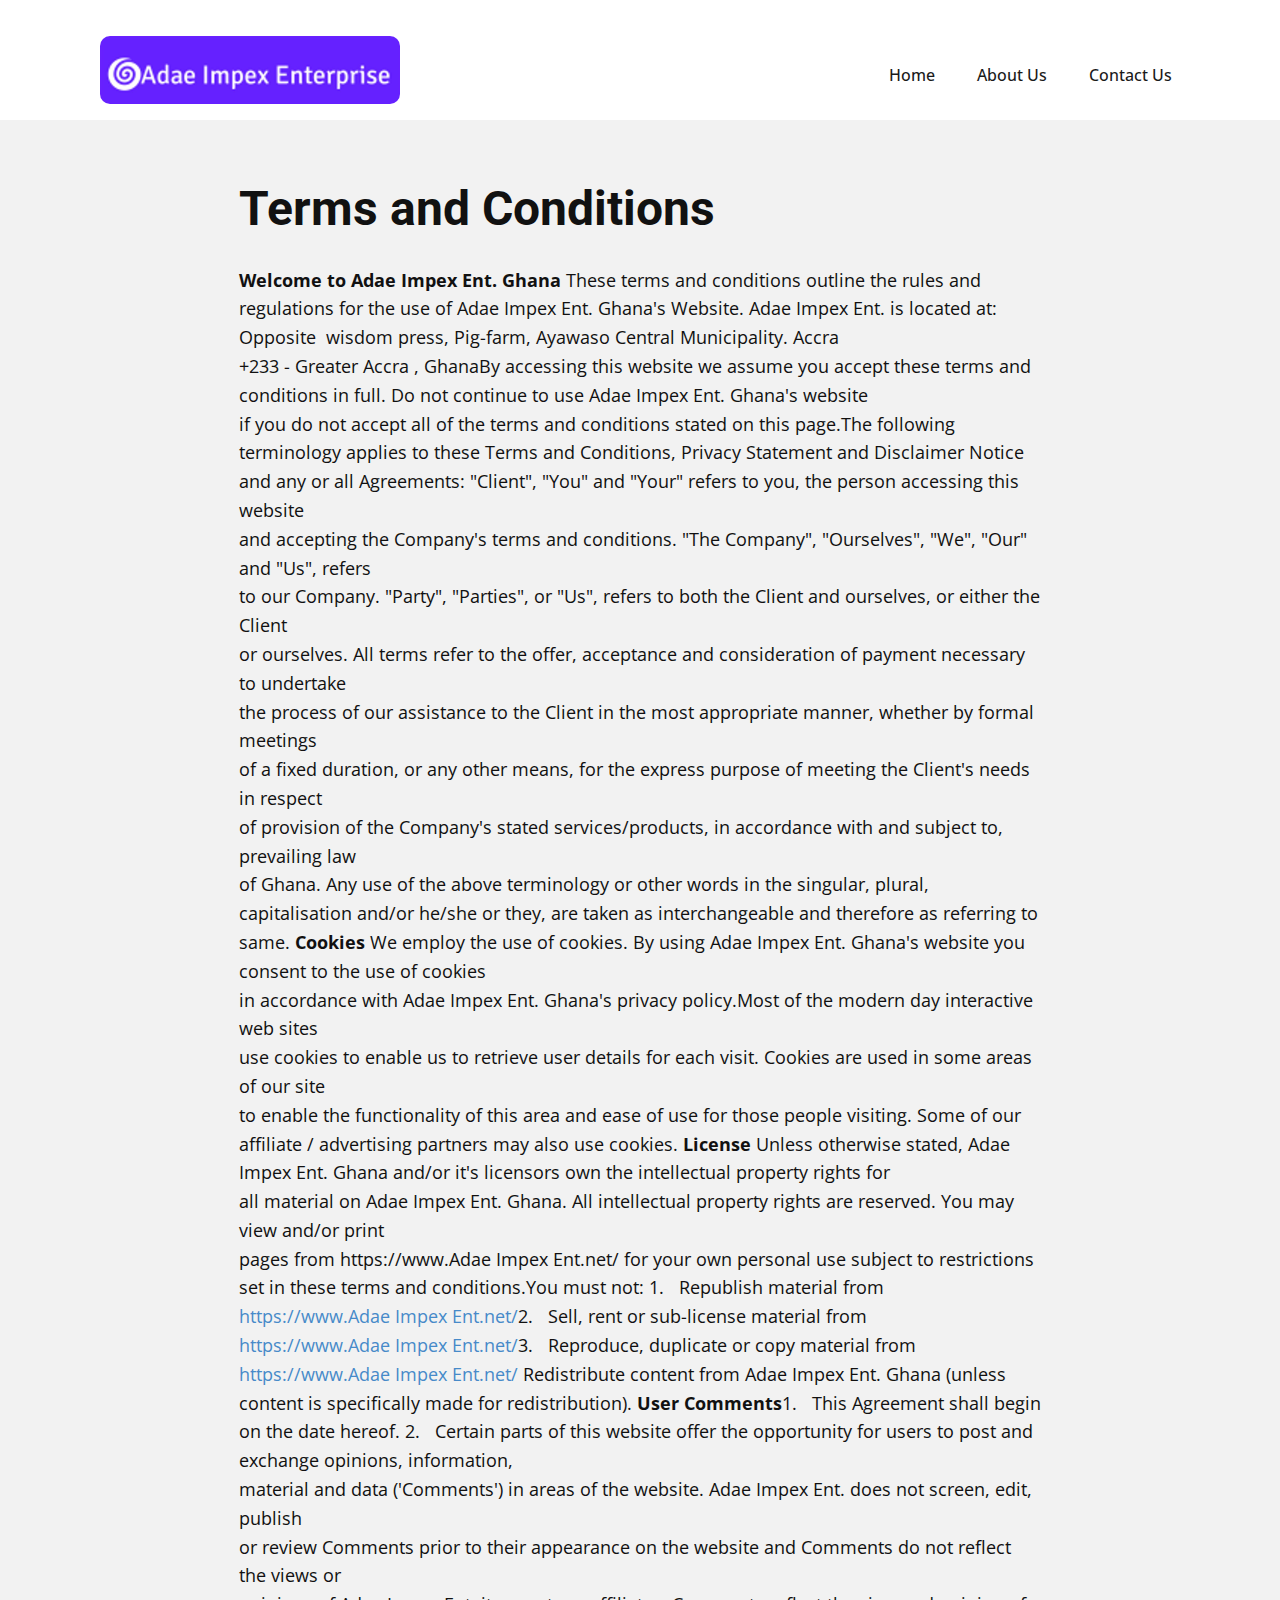
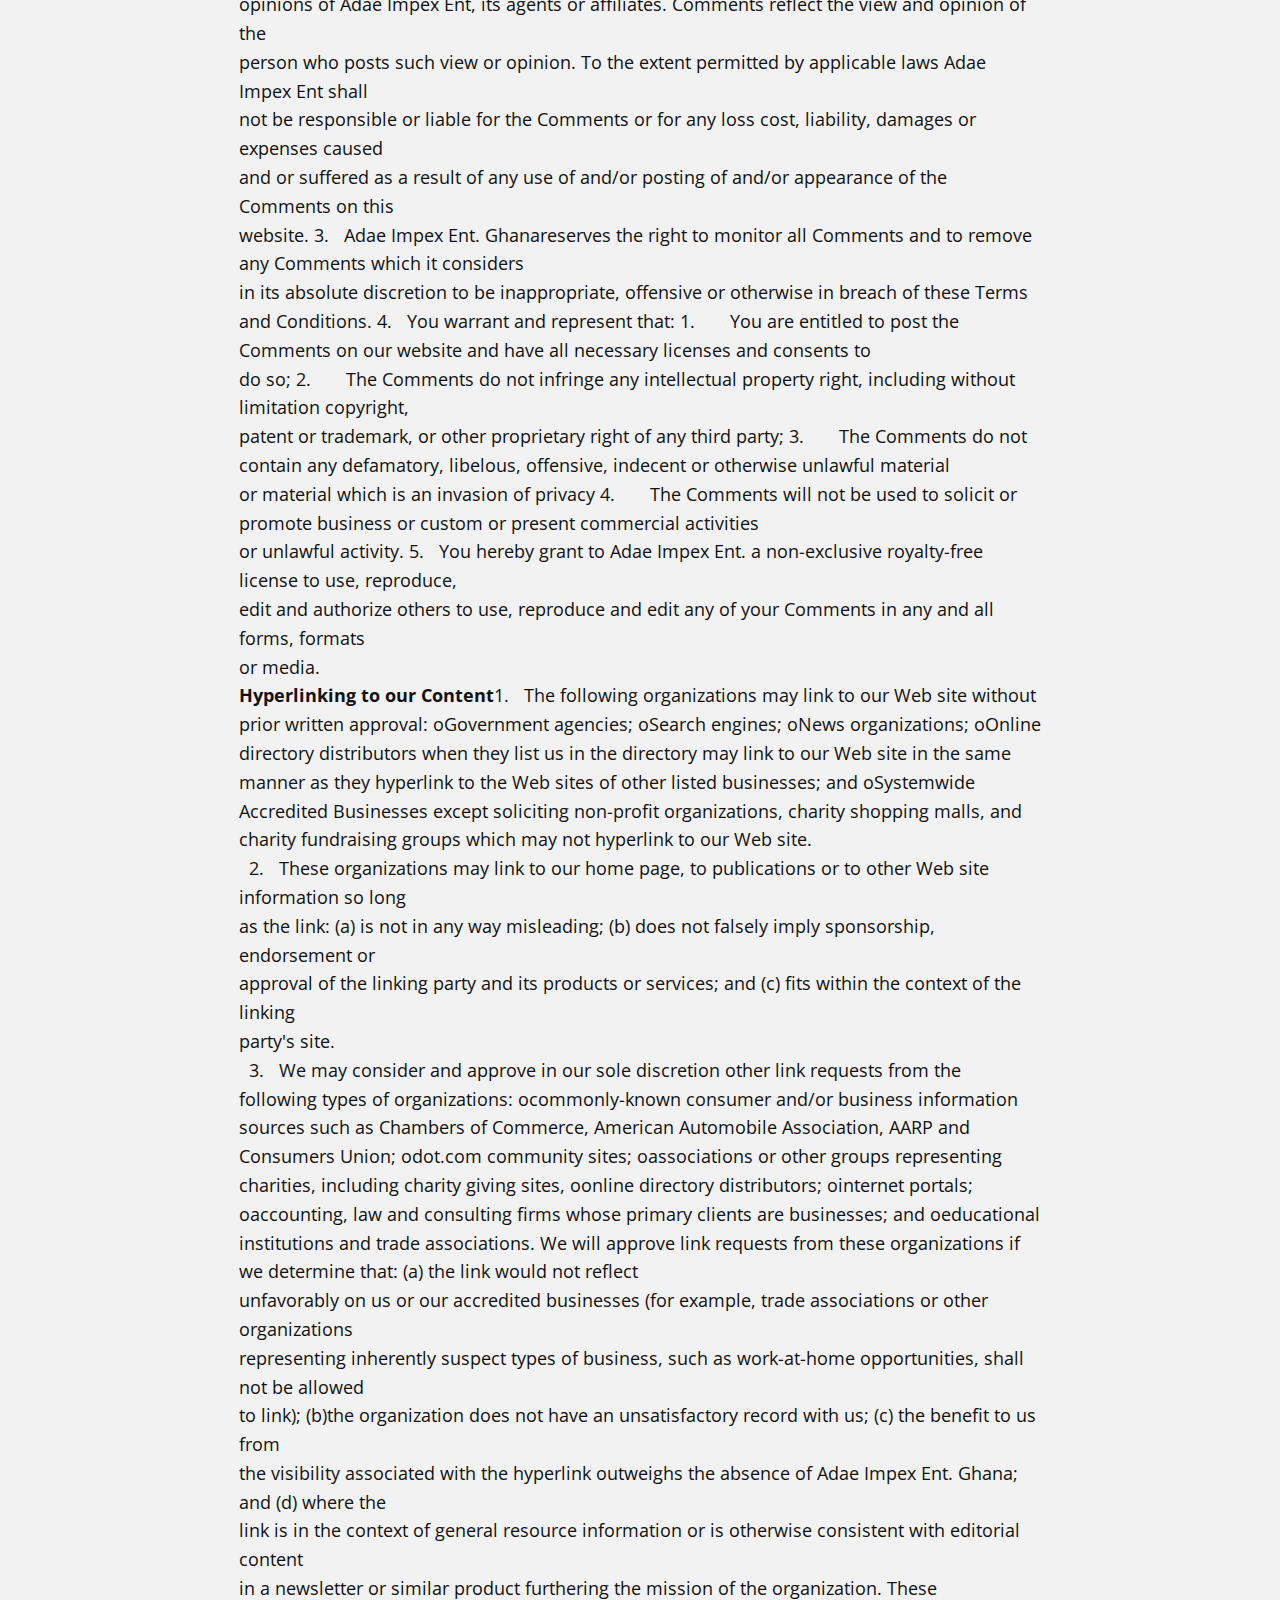
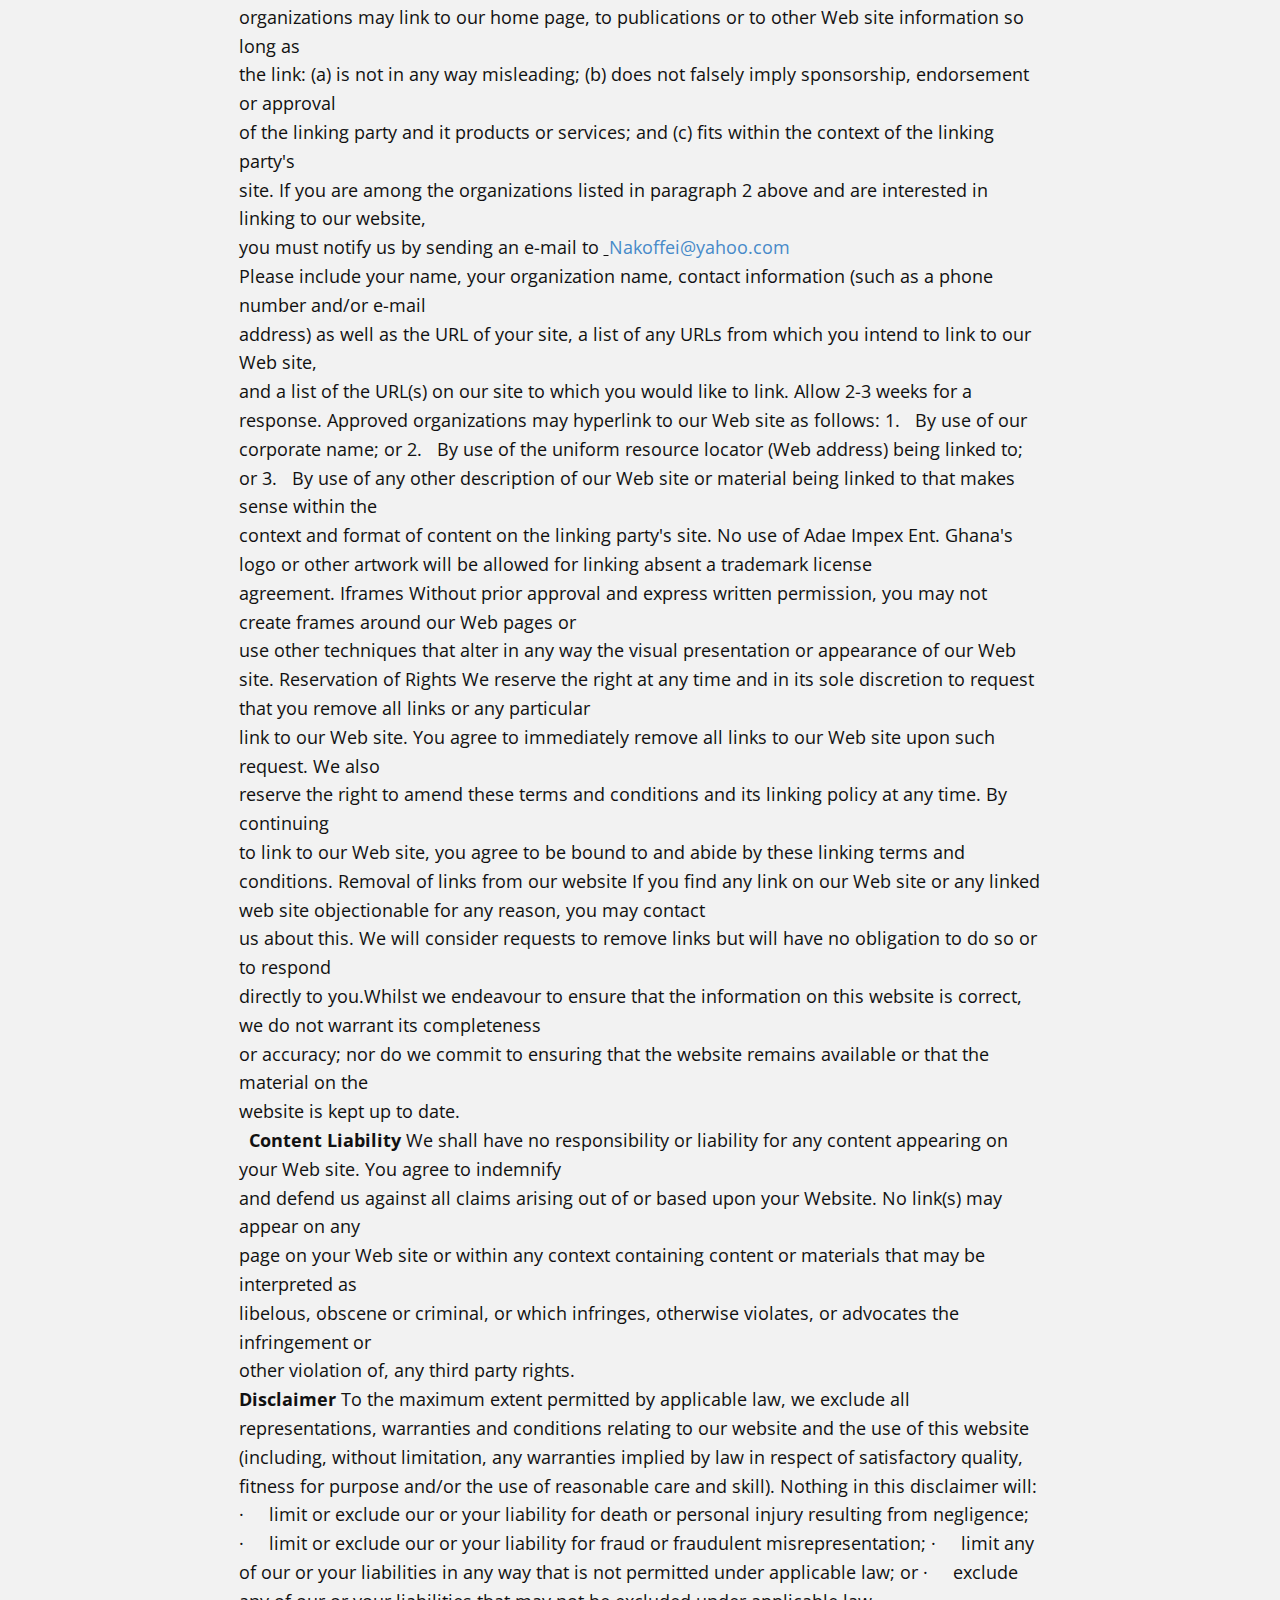
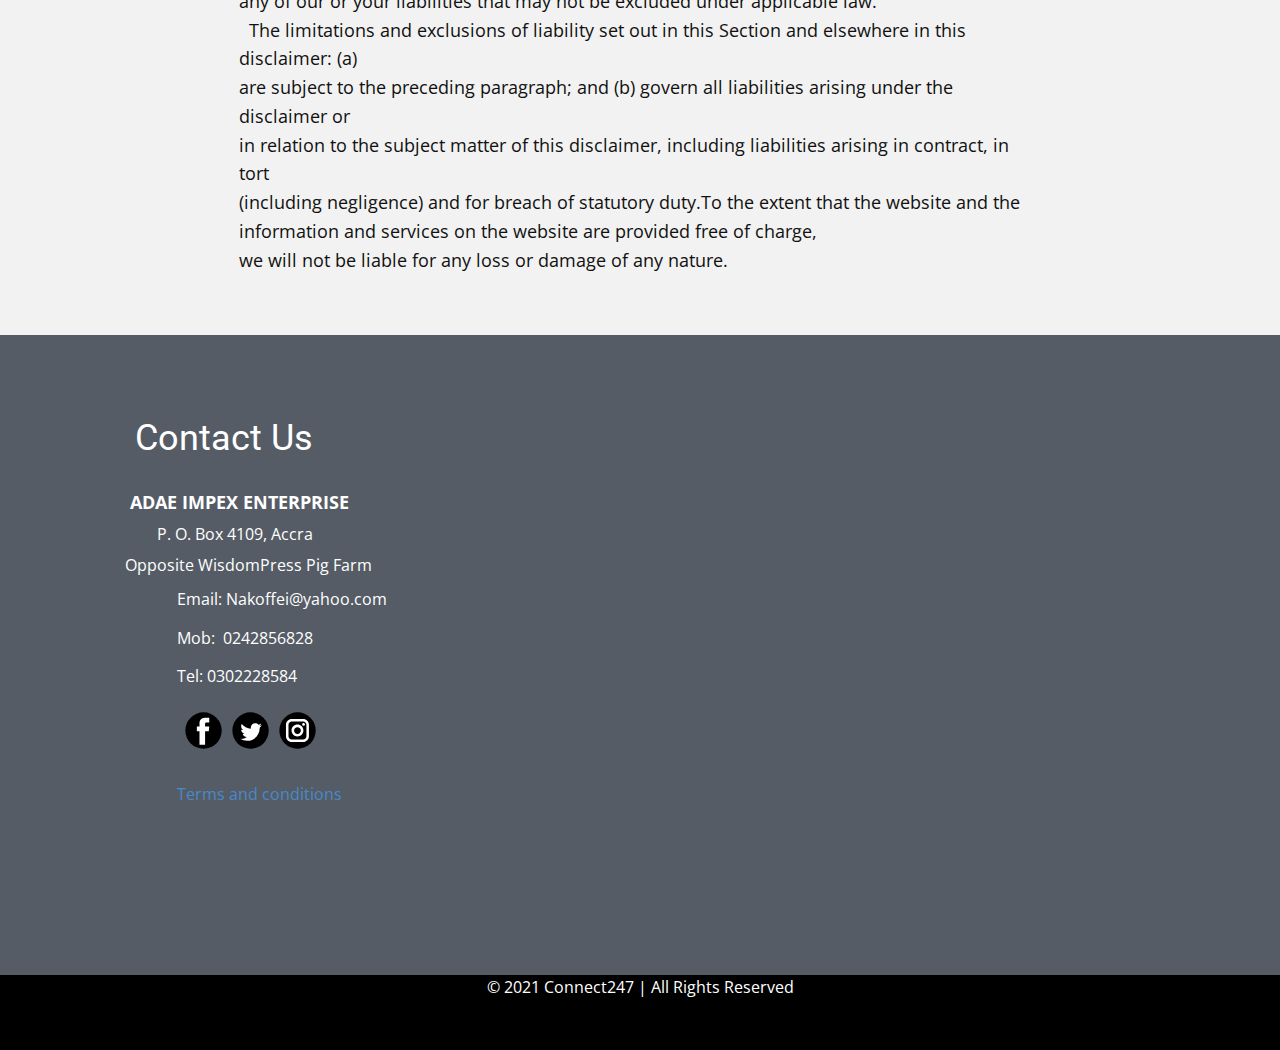
<file: terms-and-conditions.html>
<!DOCTYPE html>
<html style="font-size: 16px;">
  <head>
    <meta name="viewport" content="width=device-width, initial-scale=1.0">
    <meta charset="utf-8">
    <meta name="keywords" content="Terms and Conditions">
    <meta name="description" content="">
    <meta name="page_type" content="np-template-header-footer-from-plugin">
    <title>terms and conditions</title>
    <link rel="stylesheet" href="nicepage.css" media="screen">
<link rel="stylesheet" href="terms-and-conditions.css" media="screen">
    <script class="u-script" type="text/javascript" src="jquery.js" defer=""></script>
    <script class="u-script" type="text/javascript" src="nicepage.js" defer=""></script>
    <meta name="generator" content="Nicepage 3.27.0, nicepage.com">
    <link id="u-theme-google-font" rel="stylesheet" href="https://fonts.googleapis.com/css?family=Roboto:100,100i,300,300i,400,400i,500,500i,700,700i,900,900i|Open+Sans:300,300i,400,400i,600,600i,700,700i,800,800i">
    
    
    
    <script type="application/ld+json">{
		"@context": "http://schema.org",
		"@type": "Organization",
		"name": "",
		"logo": "images/default-logo.png"
}</script>
    <meta name="theme-color" content="#478ac9">
    <meta property="og:title" content="terms and conditions">
    <meta property="og:type" content="website">
  </head>
  <body class="u-body"><header class="u-clearfix u-header u-header" id="sec-aeef"><div class="u-clearfix u-sheet u-sheet-1">
        <a href="Home.html" class="u-image u-logo u-image-1">
          <img src="images/default-logo.png"  style=" width: 300px; border-radius: 10px;" class="u-logo-image u-logo-image-1">
        </a>
        <nav class="u-menu u-menu-dropdown u-offcanvas u-menu-1">
          <div class="menu-collapse" style="font-size: 1rem; letter-spacing: 0px; font-weight: 500;">
            <a class="u-button-style u-custom-active-border-color u-custom-active-color u-custom-border u-custom-border-color u-custom-border-radius u-custom-borders u-custom-hover-border-color u-custom-hover-color u-custom-left-right-menu-spacing u-custom-padding-bottom u-custom-text-active-color u-custom-text-color u-custom-text-hover-color u-custom-text-shadow u-custom-text-shadow-blur u-custom-text-shadow-color u-custom-text-shadow-transparency u-custom-text-shadow-x u-custom-text-shadow-y u-custom-top-bottom-menu-spacing u-nav-link u-text-active-palette-1-base u-text-hover-palette-2-base" href="#" style="text-shadow: -2px 0 0 rgba(0,0,0,0);">
              <svg><use xmlns:xlink="http://www.w3.org/1999/xlink" xlink:href="#menu-hamburger"></use></svg>
              <svg version="1.1" xmlns="http://www.w3.org/2000/svg" xmlns:xlink="http://www.w3.org/1999/xlink"><defs><symbol id="menu-hamburger" viewBox="0 0 16 16" style="width: 16px; height: 16px;"><rect y="1" width="16" height="2"></rect><rect y="7" width="16" height="2"></rect><rect y="13" width="16" height="2"></rect>
</symbol>
</defs></svg>
            </a>
          </div>
          <div class="u-custom-menu u-nav-container">
            <ul class="u-nav u-spacing-2 u-unstyled u-nav-1"><li class="u-nav-item"><a class="u-active-grey-5 u-border-active-palette-1-base u-border-hover-palette-1-base u-border-no-left u-border-no-right u-border-no-top u-button-style u-hover-grey-10 u-nav-link u-radius-4 u-text-active-grey-90 u-text-grey-90 u-text-hover-grey-90" href="Home.html" style="padding: 10px 20px;">Home</a>
</li><li class="u-nav-item"><a class="u-active-grey-5 u-border-active-palette-1-base u-border-hover-palette-1-base u-border-no-left u-border-no-right u-border-no-top u-button-style u-hover-grey-10 u-nav-link u-radius-4 u-text-active-grey-90 u-text-grey-90 u-text-hover-grey-90" href="About-Us.html" style="padding: 10px 20px;">About Us</a>
</li><li class="u-nav-item"><a class="u-active-grey-5 u-border-active-palette-1-base u-border-hover-palette-1-base u-border-no-left u-border-no-right u-border-no-top u-button-style u-hover-grey-10 u-nav-link u-radius-4 u-text-active-grey-90 u-text-grey-90 u-text-hover-grey-90" href="Contact-Us.html" style="padding: 10px 20px;">Contact Us</a>
</li></ul>
          </div>
          <div class="u-custom-menu u-nav-container-collapse">
            <div class="u-black u-container-style u-inner-container-layout u-opacity u-opacity-95 u-sidenav">
              <div class="u-inner-container-layout u-sidenav-overflow">
                <div class="u-menu-close"></div>
                <ul class="u-align-center u-nav u-popupmenu-items u-unstyled u-nav-2"><li class="u-nav-item"><a class="u-button-style u-nav-link" href="Home.html" style="padding: 28px 24px; text-shadow: 0 0 8px rgba(128,128,128,1);">Home</a>
</li><li class="u-nav-item"><a class="u-button-style u-nav-link" href="About-Us.html" style="padding: 28px 24px; text-shadow: 0 0 8px rgba(128,128,128,1);">About Us</a>
</li><li class="u-nav-item"><a class="u-button-style u-nav-link" href="Contact-Us.html" style="padding: 28px 24px; text-shadow: 0 0 8px rgba(128,128,128,1);">Contact Us</a>
</li></ul>
              </div>
            </div>
            <div class="u-black u-menu-overlay u-opacity u-opacity-70"></div>
          </div>
        </nav>
      </div></header>
    <section class="u-clearfix u-grey-5 u-section-1" id="sec-da87">
      <div class="u-clearfix u-sheet u-valign-middle u-sheet-1">
        <h3 class="u-text u-text-1">Terms and Conditions</h3>
        <p class="u-text u-text-2"><b>Welcome to Adae Impex Ent. Ghana</b> These terms and conditions
outline the rules and regulations for the use of Adae Impex Ent. Ghana's
Website.
Adae Impex Ent. is located at:
Opposite&nbsp; wisdom press, Pig-farm, Ayawaso Central Municipality. Accra<br> +233 - Greater Accra , Ghana
​
By accessing this website we
assume you accept these terms and conditions in full. Do not continue to use Adae
Impex Ent. Ghana's website<br> if you do not accept all of the terms and conditions stated on this page.
​
The following terminology
applies to these Terms and Conditions, Privacy Statement and Disclaimer Notice<br> and any or all Agreements: "Client", "You" and
"Your" refers to you, the person accessing this website<br> and accepting the Company's terms and conditions. "The Company",
"Ourselves", "We", "Our" and "Us",
refers<br> to our Company. "Party", "Parties", or "Us",
refers to both the Client and ourselves, or either the Client<br> or ourselves. All terms refer to the offer, acceptance and consideration of
payment necessary to undertake<br> the process of our assistance to the Client in the most appropriate manner,
whether by formal meetings<br> of a fixed duration, or any other means, for the express purpose of meeting the
Client's needs in respect<br> of provision of the Company's stated services/products, in accordance with and
subject to, prevailing law<br> of Ghana. Any use of the above terminology or other words in the singular,
plural, capitalisation and/or he/she or they, are taken as interchangeable and
therefore as referring to same. <b>Cookies</b> We employ the use of cookies.
By using Adae Impex Ent. Ghana's website you consent to the use of cookies<br> in accordance with Adae Impex Ent. Ghana's privacy policy.
​
Most of the modern day
interactive web sites<br> use cookies to enable us to retrieve user details for each visit. Cookies are
used in some areas of our site<br> to enable the functionality of this area and ease of use for those people
visiting. Some of our<br> affiliate / advertising partners may also use cookies. <b>License</b> Unless otherwise stated, Adae
Impex Ent. Ghana and/or it's licensors own the intellectual property rights for<br> all material on Adae Impex Ent. Ghana. All intellectual property rights are
reserved. You may view and/or print<br> pages from https://www.Adae Impex Ent.net/ for your own personal use subject to
restrictions set in these terms and conditions.
​
You must not: <!--[if !supportLists]-->1.&nbsp;&nbsp; <!--[endif]-->Republish material from&nbsp;<a href="https://www.colormaxghana.biz/" target="_blank" class="u-active-none u-border-none u-btn u-button-style u-hover-none u-none u-text-palette-1-base u-btn-1">https://www.Adae Impex Ent.net/</a><!--[if !supportLists]-->2.&nbsp;&nbsp; <!--[endif]-->Sell, rent or sub-license material from&nbsp;<a href="https://www.colormaxghana.biz/" target="_blank" class="u-active-none u-border-none u-btn u-button-style u-hover-none u-none u-text-palette-1-base u-btn-2">https://www.Adae Impex Ent.net/</a><!--[if !supportLists]-->3.&nbsp;&nbsp; <!--[endif]-->Reproduce, duplicate or copy material from&nbsp;<a href="https://www.colormaxghana.biz/" target="_blank" class="u-active-none u-border-none u-btn u-button-style u-hover-none u-none u-text-palette-1-base u-btn-3">https://www.Adae Impex Ent.net/</a> Redistribute content from Adae
Impex Ent. Ghana (unless content is specifically made for redistribution). <b>User Comments</b><!--[if !supportLists]-->1.&nbsp;&nbsp; <!--[endif]-->This Agreement shall begin on the date hereof. <!--[if !supportLists]-->2.&nbsp;&nbsp; <!--[endif]-->Certain parts of this website offer the opportunity
for users to post and exchange opinions, information,<br> material and data ('Comments') in areas of the website. Adae Impex Ent. does
not screen, edit, publish<br> or review Comments prior to their appearance on the website and Comments do not
reflect the views or<br> opinions of Adae Impex Ent, its agents or affiliates. Comments
reflect the view and opinion of the<br> person who posts such view or opinion. To the extent permitted by applicable
laws Adae Impex Ent
shall<br> not be responsible or liable for the Comments or for any loss cost, liability,
damages or expenses caused<br> and or suffered as a result of any use of and/or posting of and/or appearance
of the Comments on this<br> website. <!--[if !supportLists]-->3.&nbsp;&nbsp; <!--[endif]-->Adae Impex Ent. Ghanareserves the right to monitor all
Comments and to remove any Comments which it considers<br> in its absolute discretion to be inappropriate, offensive or otherwise in
breach of these Terms and Conditions. <!--[if !supportLists]-->4.&nbsp;&nbsp; <!--[endif]-->You warrant and represent that: <!--[if !supportLists]-->1.&nbsp;&nbsp;&nbsp;&nbsp;&nbsp;&nbsp; <!--[endif]-->You are entitled to post the Comments on our website
and have all necessary licenses and consents to<br> do so; <!--[if !supportLists]-->2.&nbsp;&nbsp;&nbsp;&nbsp;&nbsp;&nbsp; <!--[endif]-->The Comments do not infringe any intellectual property
right, including without limitation copyright,<br> patent or trademark, or other proprietary right of any third party; <!--[if !supportLists]-->3.&nbsp;&nbsp;&nbsp;&nbsp;&nbsp;&nbsp; <!--[endif]-->The Comments do not contain any defamatory, libelous,
offensive, indecent or otherwise unlawful material<br> or material which is an invasion of privacy <!--[if !supportLists]-->4.&nbsp;&nbsp;&nbsp;&nbsp;&nbsp;&nbsp; <!--[endif]-->The Comments will not be used to solicit or promote
business or custom or present commercial activities<br> or unlawful activity. <!--[if !supportLists]-->5.&nbsp;&nbsp; <!--[endif]-->You hereby grant to Adae Impex Ent. a non-exclusive
royalty-free license to use, reproduce,<br> edit and authorize others to use, reproduce and edit any of your Comments in
any and all forms, formats<br> or media.
​&nbsp;<br><b>Hyperlinking to our Content</b><!--[if !supportLists]-->1.&nbsp;&nbsp; <!--[endif]-->The following organizations may link to our Web site
without prior written approval: <!--[if !supportLists]-->o<!--[endif]-->Government
agencies; <!--[if !supportLists]-->o<!--[endif]-->Search
engines; <!--[if !supportLists]-->o<!--[endif]-->News
organizations; <!--[if !supportLists]-->o<!--[endif]-->Online
directory distributors when they list us in the directory may link to our Web
site in the same
manner
as they hyperlink to the Web sites of other listed businesses; and <!--[if !supportLists]-->o<!--[endif]-->Systemwide
Accredited Businesses except soliciting non-profit organizations, charity
shopping malls,
and
charity fundraising groups which may not hyperlink to our Web site.<br> &nbsp; <!--[if !supportLists]-->2.&nbsp;&nbsp; <!--[endif]-->These organizations may link to our home page, to
publications or to other Web site information so long<br> as the link: (a) is not in any way misleading; (b) does not falsely imply
sponsorship, endorsement or<br> approval of the linking party and its products or services; and (c) fits within
the context of the linking<br> party's site.<br> &nbsp; <!--[if !supportLists]-->3.&nbsp;&nbsp; <!--[endif]-->We may consider and approve in our sole discretion
other link requests from the following types of organizations: <!--[if !supportLists]-->o<!--[endif]-->commonly-known
consumer and/or business information sources such as Chambers of Commerce,
American
Automobile
Association, AARP and Consumers Union; <!--[if !supportLists]-->o<!--[endif]-->dot.com
community sites; <!--[if !supportLists]-->o<!--[endif]-->associations
or other groups representing charities, including charity giving sites, <!--[if !supportLists]-->o<!--[endif]-->online
directory distributors; <!--[if !supportLists]-->o<!--[endif]-->internet
portals; <!--[if !supportLists]-->o<!--[endif]-->accounting,
law and consulting firms whose primary clients are businesses; and <!--[if !supportLists]-->o<!--[endif]-->educational
institutions and trade associations.
We will approve link requests
from these organizations if we determine that: (a) the link would not reflect<br> unfavorably on us or our accredited businesses (for example, trade associations
or other organizations<br> representing inherently suspect types of business, such as work-at-home
opportunities, shall not be allowed<br> to link); (b)the organization does not have an unsatisfactory record with us;
(c) the benefit to us from<br> the visibility associated with the hyperlink outweighs the absence of Adae
Impex Ent. Ghana; and (d) where the<br> link is in the context of general resource information or is otherwise
consistent with editorial content<br> in a newsletter or similar product furthering the mission of the organization.
These organizations may link
to our home page, to publications or to other Web site information so long as<br> the link: (a) is not in any way misleading; (b) does not falsely imply
sponsorship, endorsement or approval<br> of the linking party and it products or services; and (c) fits within the
context of the linking party's<br> site.
If you are among the
organizations listed in paragraph 2 above and are interested in linking to our
website,<br> you must notify us by sending an e-mail to&nbsp;<u>
            <a href="mailto:info@colormaxghana.biz" target="_self" class="u-active-none u-border-none u-btn u-button-style u-hover-none u-none u-text-palette-1-base u-btn-4">Nakoffei@yahoo.com</a></u>
          <br> Please include your name, your organization name, contact information (such as
a phone number and/or e-mail<br> address) as well as the URL of your site, a list of any URLs from which you
intend to link to our Web site,<br> and a list of the URL(s) on our site to which you would like to link. Allow 2-3
weeks for a response.
Approved organizations may
hyperlink to our Web site as follows: <!--[if !supportLists]-->1.&nbsp;&nbsp; <!--[endif]-->By use of our corporate name; or <!--[if !supportLists]-->2.&nbsp;&nbsp; <!--[endif]-->By use of the uniform resource locator (Web address)
being linked to; or <!--[if !supportLists]-->3.&nbsp;&nbsp; <!--[endif]-->By use of any other description of our Web site or
material being linked to that makes sense within the<br> context and format of content on the linking party's site.
No use of Adae Impex Ent.
Ghana's logo or other artwork will be allowed for linking absent a trademark
license<br> agreement.
Iframes
Without prior approval and
express written permission, you may not create frames around our Web pages or<br> use other techniques that alter in any way the visual presentation or
appearance of our Web site.
Reservation of Rights
We reserve the right at any
time and in its sole discretion to request that you remove all links or any
particular<br> link to our Web site. You agree to immediately remove all links to our Web site
upon such request. We also<br> reserve the right to amend these terms and conditions and its linking policy at
any time. By continuing<br> to link to our Web site, you agree to be bound to and abide by these linking
terms and conditions.
Removal of links from our
website
If you find any link on our
Web site or any linked web site objectionable for any reason, you may contact<br> us about this. We will consider requests to remove links but will have no
obligation to do so or to respond<br> directly to you.
​
Whilst we endeavour to ensure
that the information on this website is correct, we do not warrant its
completeness<br> or accuracy; nor do we commit to ensuring that the website remains available or
that the material on the<br> website is kept up to date.&nbsp;<br>&nbsp;&nbsp;<b>Content Liability</b> We shall have no
responsibility or liability for any content appearing on your Web site. You
agree to indemnify<br> and defend us against all claims arising out of or based upon your Website. No
link(s) may appear on any<br> page on your Web site or within any context containing content or materials
that may be interpreted as<br> libelous, obscene or criminal, or which infringes, otherwise violates, or
advocates the infringement or<br> other violation of, any third party rights.
​&nbsp;<br><b>Disclaimer</b> To the maximum extent
permitted by applicable law, we exclude all representations, warranties and
conditions relating to our website and the use of this website (including,
without limitation, any warranties implied by law in respect of satisfactory
quality, fitness for purpose and/or the use of reasonable care and skill).
Nothing in this disclaimer will: <!--[if !supportLists]-->·&nbsp;&nbsp;&nbsp;&nbsp; <!--[endif]-->limit or exclude our or your liability for death or
personal injury resulting from negligence; <!--[if !supportLists]-->·&nbsp;&nbsp;&nbsp;&nbsp; <!--[endif]-->limit or exclude our or your liability for fraud or
fraudulent misrepresentation; <!--[if !supportLists]-->·&nbsp;&nbsp;&nbsp;&nbsp; <!--[endif]-->limit any of our or your liabilities in any way that
is not permitted under applicable law; or <!--[if !supportLists]-->·&nbsp;&nbsp;&nbsp;&nbsp; <!--[endif]-->exclude any of our or your liabilities that may not be
excluded under applicable law.<br> &nbsp;
The limitations and exclusions
of liability set out in this Section and elsewhere in this disclaimer: (a)<br> are subject to the preceding paragraph; and (b) govern all liabilities arising
under the disclaimer or<br> in relation to the subject matter of this disclaimer, including liabilities
arising in contract, in tort<br> (including negligence) and for breach of statutory duty.
​
To the extent that the website
and the information and services on the website are provided free of charge,<br> we will not be liable for any loss or damage of any nature.&nbsp; &nbsp; &nbsp;
        </p>
      </div>
    </section>
    <section class="u-clearfix u-palette-5-dark-2 u-section-2" id="sec-f3f3">
      <div class="u-clearfix u-sheet u-valign-middle u-sheet-1">
        <div class="u-clearfix u-expanded-width u-layout-wrap u-layout-wrap-1">
          <div class="u-layout">
            <div class="u-layout-row">
              <div class="u-align-left u-container-style u-layout-cell u-left-cell u-similar-fill u-size-30 u-layout-cell-1">
                <div class="u-container-layout u-container-layout-1">
                  <h2 class="u-text u-text-1">Contact Us</h2>
                  <p class="u-text u-text-2">ADAE IMPEX ENTERPRISE</p>
                  <p class="u-text u-text-3">&nbsp; &nbsp;P. O. Box 4109, Accra</p>
                  <p class="u-text u-text-4">Opposite WisdomPress Pig Farm</p>
                  <p class="u-text u-text-5">Email:&nbsp;Nakoffei@yahoo.com</p>
                  <p class="u-text u-text-6">
                    <a class="u-active-none u-border-none u-btn u-button-link u-button-style u-hover-none u-none u-text-white u-btn-1" href="tel:0302228584">Mob:&nbsp; 0242856828</a>
                  </p>
                  <p class="u-text u-text-7">
                    <a class="u-active-none u-border-none u-btn u-button-link u-button-style u-hover-none u-none u-text-white u-btn-2" href="tel:0302228584">Tel: 0302228584 </a>
                  </p>
                  <div class="u-social-icons u-spacing-10 u-social-icons-1">
                    <a class="u-social-url" title="facebook" target="_blank" href="https://facebook.com/name"><span class="u-icon u-social-facebook u-social-icon u-text-black"><svg class="u-svg-link" preserveAspectRatio="xMidYMin slice" viewBox="0 0 112 112" style=""><use xmlns:xlink="http://www.w3.org/1999/xlink" xlink:href="#svg-34b4"></use></svg><svg class="u-svg-content" viewBox="0 0 112 112" x="0" y="0" id="svg-34b4"><circle fill="currentColor" cx="56.1" cy="56.1" r="55"></circle><path fill="#FFFFFF" d="M73.5,31.6h-9.1c-1.4,0-3.6,0.8-3.6,3.9v8.5h12.6L72,58.3H60.8v40.8H43.9V58.3h-8V43.9h8v-9.2
c0-6.7,3.1-17,17-17h12.5v13.9H73.5z"></path></svg></span>
                    </a>
                    <a class="u-social-url" title="twitter" target="_blank" href="https://twitter.com/name"><span class="u-icon u-social-icon u-social-twitter u-text-black"><svg class="u-svg-link" preserveAspectRatio="xMidYMin slice" viewBox="0 0 112 112" style=""><use xmlns:xlink="http://www.w3.org/1999/xlink" xlink:href="#svg-e319"></use></svg><svg class="u-svg-content" viewBox="0 0 112 112" x="0" y="0" id="svg-e319"><circle fill="currentColor" class="st0" cx="56.1" cy="56.1" r="55"></circle><path fill="#FFFFFF" d="M83.8,47.3c0,0.6,0,1.2,0,1.7c0,17.7-13.5,38.2-38.2,38.2C38,87.2,31,85,25,81.2c1,0.1,2.1,0.2,3.2,0.2
c6.3,0,12.1-2.1,16.7-5.7c-5.9-0.1-10.8-4-12.5-9.3c0.8,0.2,1.7,0.2,2.5,0.2c1.2,0,2.4-0.2,3.5-0.5c-6.1-1.2-10.8-6.7-10.8-13.1
c0-0.1,0-0.1,0-0.2c1.8,1,3.9,1.6,6.1,1.7c-3.6-2.4-6-6.5-6-11.2c0-2.5,0.7-4.8,1.8-6.7c6.6,8.1,16.5,13.5,27.6,14
c-0.2-1-0.3-2-0.3-3.1c0-7.4,6-13.4,13.4-13.4c3.9,0,7.3,1.6,9.8,4.2c3.1-0.6,5.9-1.7,8.5-3.3c-1,3.1-3.1,5.8-5.9,7.4
c2.7-0.3,5.3-1,7.7-2.1C88.7,43,86.4,45.4,83.8,47.3z"></path></svg></span>
                    </a>
                    <a class="u-social-url" title="instagram" target="_blank" href="https://instagram.com/name"><span class="u-icon u-social-icon u-social-instagram u-text-black"><svg class="u-svg-link" preserveAspectRatio="xMidYMin slice" viewBox="0 0 112 112" style=""><use xmlns:xlink="http://www.w3.org/1999/xlink" xlink:href="#svg-3ec5"></use></svg><svg class="u-svg-content" viewBox="0 0 112 112" x="0" y="0" id="svg-3ec5"><circle fill="currentColor" cx="56.1" cy="56.1" r="55"></circle><path fill="#FFFFFF" d="M55.9,38.2c-9.9,0-17.9,8-17.9,17.9C38,66,46,74,55.9,74c9.9,0,17.9-8,17.9-17.9C73.8,46.2,65.8,38.2,55.9,38.2
z M55.9,66.4c-5.7,0-10.3-4.6-10.3-10.3c-0.1-5.7,4.6-10.3,10.3-10.3c5.7,0,10.3,4.6,10.3,10.3C66.2,61.8,61.6,66.4,55.9,66.4z"></path><path fill="#FFFFFF" d="M74.3,33.5c-2.3,0-4.2,1.9-4.2,4.2s1.9,4.2,4.2,4.2s4.2-1.9,4.2-4.2S76.6,33.5,74.3,33.5z"></path><path fill="#FFFFFF" d="M73.1,21.3H38.6c-9.7,0-17.5,7.9-17.5,17.5v34.5c0,9.7,7.9,17.6,17.5,17.6h34.5c9.7,0,17.5-7.9,17.5-17.5V38.8
C90.6,29.1,82.7,21.3,73.1,21.3z M83,73.3c0,5.5-4.5,9.9-9.9,9.9H38.6c-5.5,0-9.9-4.5-9.9-9.9V38.8c0-5.5,4.5-9.9,9.9-9.9h34.5
c5.5,0,9.9,4.5,9.9,9.9V73.3z"></path></svg></span>
                    </a>
                  </div>
                  <p class="u-text u-text-8">
                    <a class="u-active-none u-border-none u-btn u-button-link u-button-style u-hover-none u-none u-text-palette-1-base u-btn-3" href="terms-and-conditions.html">Terms and conditions</a>
                  </p>
                </div>
              </div>
              <div class="u-align-left u-container-style u-layout-cell u-right-cell u-size-30 u-layout-cell-2">
                <div class="u-container-layout">
                  <div class="u-expanded u-grey-10 u-map u-map-1" data-animation-name="fadeIn" data-animation-duration="1000" data-animation-delay="0" data-animation-direction="">
                    <div class="embed-responsive">
                      <iframe width="1140" height="554" frameborder="0" scrolling="no" marginheight="0" marginwidth="0" id="gmap_canvas" src="https://maps.google.com/maps?width=1140&amp;height=554&amp;hl=en&amp;q=Maamobi%20Accra+(ADAE%20IMPEX%20ENT.)&amp;t=h&amp;z=12&amp;ie=UTF8&amp;iwloc=B&amp;output=embed"></iframe> <a href='https://add-map.com/'>embedded google map</a> <script type='text/javascript' src='https://embedmaps.com/google-maps-authorization/script.js?id=09907884539fa28b08732467a46904ba0c5930ec'></script>                    </div>
                    </div>
                  </div>
                </div>
              </div>
            </div>
          </div>
        </div>
      </div>
      <footer style="background-color: black; height: 75px;">
        <p style=" color: white; text-align: center;"> &copy 2021 Connect247 | All Rights Reserved</p>
      </footer>
    </section>
    
    
    
  </body>
</html>
</file>
